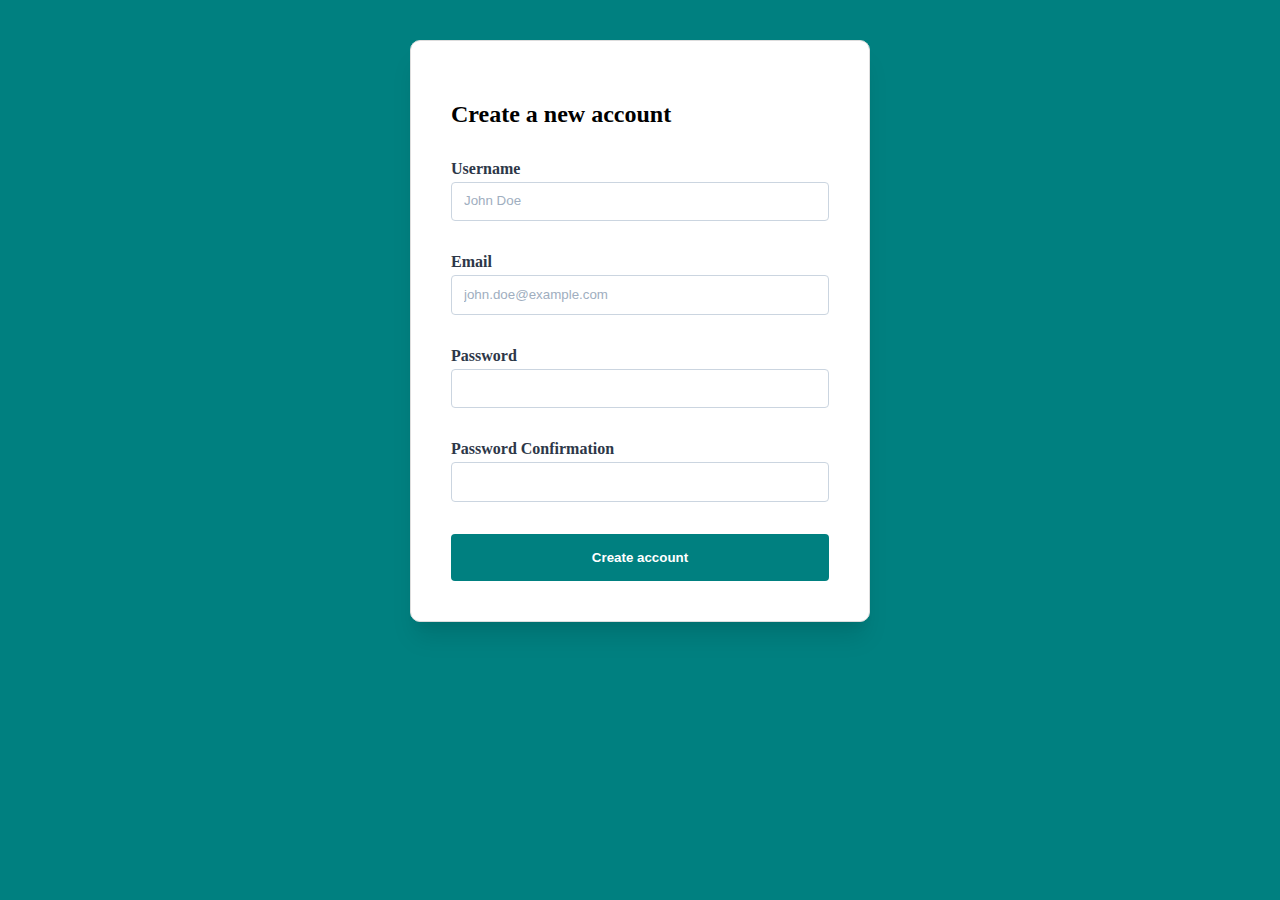
<file: sign up.html>
<!DOCTYPE html>
<html lang="en">
  <head>
    <meta charset="UTF-8" />
    <meta name="viewport" content="width=device-width, initial-scale=1.0" />
    <link href="sign up.css" rel="stylesheet" type="text/css" />
    <title>Document</title>
  </head>
  <body>
    <div class="container">
      <h2 class="title">Create a new account</h2>
      <form action="#" class="form">
        <div class="input-group">
          <label for="username" class="label">Username</label>
          <input
            id="username"
            placeholder="John Doe"
            type="text"
            class="input"
          />
          <span class="error-message"></span>
          <svg
            class="icon icon-success hidden"
            xmlns="https://www.w3.org/2000/svg"
            width="24"
            height="24"
            viewBox="0 0 24 24"
          >
            <title>check-circle</title>
            <g fill="none">
              <path
                d="M9 12l2 2 4-4m6 2a9 9 0 1 1-18 0 9 9 0 0 1 18 0z"
                stroke-width="2"
                stroke-linecap="round"
                stroke-linejoin="round"
              ></path>
            </g>
          </svg>
          <svg
            class="icon icon-error hidden"
            xmlns="http://www.w3.org/2000/svg"
            width="24"
            height="24"
            viewBox="0 0 24 24"
          >
            <title>exclamation-circle</title>
            <g fill="none">
              <path
                d="M12 8v4m0 4h.01M21 12a9 9 0 1 1-18 0 9 9 0 0 1 18 0z"
                stroke-width="2"
                stroke-linecap="round"
                stroke-linejoin="round"
              ></path>
            </g>
          </svg>
        </div>
        <div class="input-group">
          <label for="email" class="label">Email</label>
          <input
            id="email"
            type="email"
            class="input"
            autocomplete
            placeholder="john.doe@example.com"
          />
          <span class="error-message"></span>
          <svg
            class="icon icon-success hidden"
            xmlns="http://www.w3.org/2000/svg"
            width="24"
            height="24"
            viewBox="0 0 24 24"
          >
            <title>check-circle</title>
            <g fill="none">
              <path
                d="M9 12l2 2 4-4m6 2a9 9 0 1 1-18 0 9 9 0 0 1 18 0z"
                stroke-width="2"
                stroke-linecap="round"
                stroke-linejoin="round"
              ></path>
            </g>
          </svg>
          <svg
            class="icon icon-error hidden"
            xmlns="http://www.w3.org/2000/svg"
            width="24"
            height="24"
            viewBox="0 0 24 24"
          >
            <title>exclamation-circle</title>
            <g fill="none">
              <path
                d="M12 8v4m0 4h.01M21 12a9 9 0 1 1-18 0 9 9 0 0 1 18 0z"
                stroke-width="2"
                stroke-linecap="round"
                stroke-linejoin="round"
              ></path>
            </g>
          </svg>
        </div>
        <div class="input-group">
          <label for="password" class="label">Password</label>
          <input id="password" type="password" class="input" />
          <span class="error-message"></span>
          <svg
            class="icon icon-success hidden"
            xmlns="http://www.w3.org/2000/svg"
            width="24"
            height="24"
            viewBox="0 0 24 24"
          >
            <title>check-circle</title>
            <g fill="none">
              <path
                d="M9 12l2 2 4-4m6 2a9 9 0 1 1-18 0 9 9 0 0 1 18 0z"
                stroke-width="2"
                stroke-linecap="round"
                stroke-linejoin="round"
              ></path>
            </g>
          </svg>
          <svg
            class="icon icon-error hidden"
            xmlns="http://www.w3.org/2000/svg"
            width="24"
            height="24"
            viewBox="0 0 24 24"
          >
            <title>exclamation-circle</title>
            <g fill="none">
              <path
                d="M12 8v4m0 4h.01M21 12a9 9 0 1 1-18 0 9 9 0 0 1 18 0z"
                stroke-width="2"
                stroke-linecap="round"
                stroke-linejoin="round"
              ></path>
            </g>
          </svg>
        </div>
        <div class="input-group">
          <label for="password_confirmation" class="label"
            >Password Confirmation</label
          >
          <input id="password_confirmation" type="password" class="input" />
          <span class="error-message"></span>
          <svg
            class="icon icon-success hidden"
            xmlns="http://www.w3.org/2000/svg"
            width="24"
            height="24"
            viewBox="0 0 24 24"
          >
            <title>check-circle</title>
            <g fill="none">
              <path
                d="M9 12l2 2 4-4m6 2a9 9 0 1 1-18 0 9 9 0 0 1 18 0z"
                stroke-width="2"
                stroke-linecap="round"
                stroke-linejoin="round"
              ></path>
            </g>
          </svg>
          <svg
            class="icon icon-error hidden"
            xmlns="http://www.w3.org/2000/svg"
            width="24"
            height="24"
            viewBox="0 0 24 24"
          >
            <title>exclamation-circle</title>
            <g fill="none">
              <path
                d="M12 8v4m0 4h.01M21 12a9 9 0 1 1-18 0 9 9 0 0 1 18 0z"
                stroke-width="2"
                stroke-linecap="round"
                stroke-linejoin="round"
              ></path>
            </g>
          </svg>
        </div>
        <input type="submit" class="button" value="Create account" />
      </form>
    </div>

    <script src="sign up.js" type="text/javascript"></script>
  </body>
</html>
</file>
<file: sign up.css>
* {
    box-sizing: border-box;
}

body {
    background-color: teal;
}

.title {
    margin-bottom: 2rem;
}

.hidden {
    display: none;
}

.icon {
    width: 24px;
    height: 24px;
    position: absolute;
    top: 32px;
    right: 5px;
    pointer-events: none;
    z-index: 2;
}

.icon.icon-success {
    stroke: teal;
}

.icon.icon-error {
    stroke: red;
}

.container {
    max-width: 460px;
    margin: 40px auto;
    padding: 40px;
    border: 1px solid #ddd;
    border-radius: 10px;
    background-color: white;
    box-shadow: 0 20px 25px -5px rgba(0, 0, 0, 0.1), 0 10px 10px -5px rgba(0, 0, 0, 0.04);
}

.label {
    font-weight: bold;
    display: block;
    color: #333;
    margin-bottom: 0.25rem;
    color: #2d3748;
}

.input {
    appearance: none;
    display: block;
    width: 100%;
    color: #2d3748;
    border: 1px solid #cbd5e0;
    line-height: 1.25;
    background-color: white;
    padding: 0.65rem 0.75rem;
    border-radius: 0.25rem;
}

.input::placeholder {
    color: #a0aec0;
}

.input.input-error {
    border: 1px solid red;
}

.input.input-error:focus {
    border: 1px solid red;
}

.input:focus {
    outline: none;
    border: 1px solid #a0aec0;
    box-shadow: 0 1px 3px 0 rgba(0, 0, 0, 0.1), 0 1px 2px 0 rgba(0, 0, 0, 0.06);
    background-clip: padding-box;
}

.input-group {
    margin-bottom: 2rem;
    position: relative;
}

.error-message {
    font-size: 0.85rem;
    color: red;
}

.button {
    background-color: teal;
    padding: 1rem 2rem;
    border: none;
    border-radius: 0.25rem;
    color: white;
    font-weight: bold;
    display: block;
    width: 100%;
    text-align: center;
    cursor: pointer;
}

.button:hover {
    filter: brightness(110%);
}
</file>
